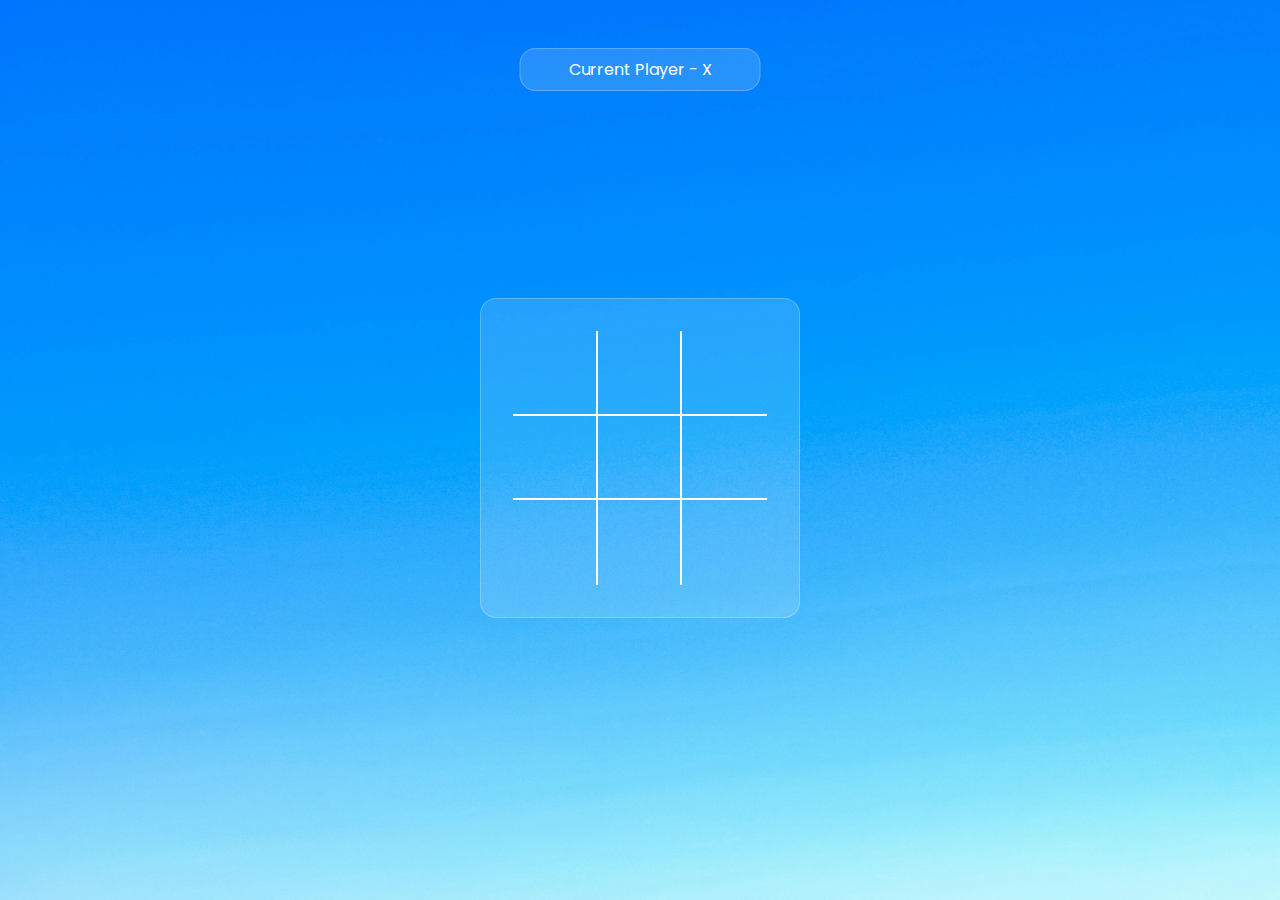
<file: index.html>
<!DOCTYPE html>
<html lang="en">
<head>
    <meta charset="UTF-8">
    <meta name="viewport" content="width=device-width, initial-scale=1.0">
    <title>Tik Tac Toe</title>
    <link rel="stylesheet" href="index.css">
    <!-- google font  -->
    <link rel="preconnect" href="https://fonts.googleapis.com"/>
    <link rel="preconnect" href="https://fonts.gstatic.com" crossorigin/>
    <link 
    href="https://fonts.googleapis.com/css2?family=Poppins:wght@200;300;400;500;600;700&display=swap" rel="stylesheet">
</head>
<body>

<div class="wrapper">

    <p class="game-info"></p>


    <div class="tic-tac-toe">
        
        <div class="box box1"></div>
        <div class="box box2"></div>
        <div class="box box3"></div>
        <div class="box box4"></div>
        <div class="box box5"></div>
        <div class="box box6"></div>
        <div class="box box7"></div>
        <div class="box box8"></div>
        <div class="box box9"></div>

    </div>

<button class="btn">New Game</button>

</div>


    <script src="index.js"></script>
</body>
</html>
</file>
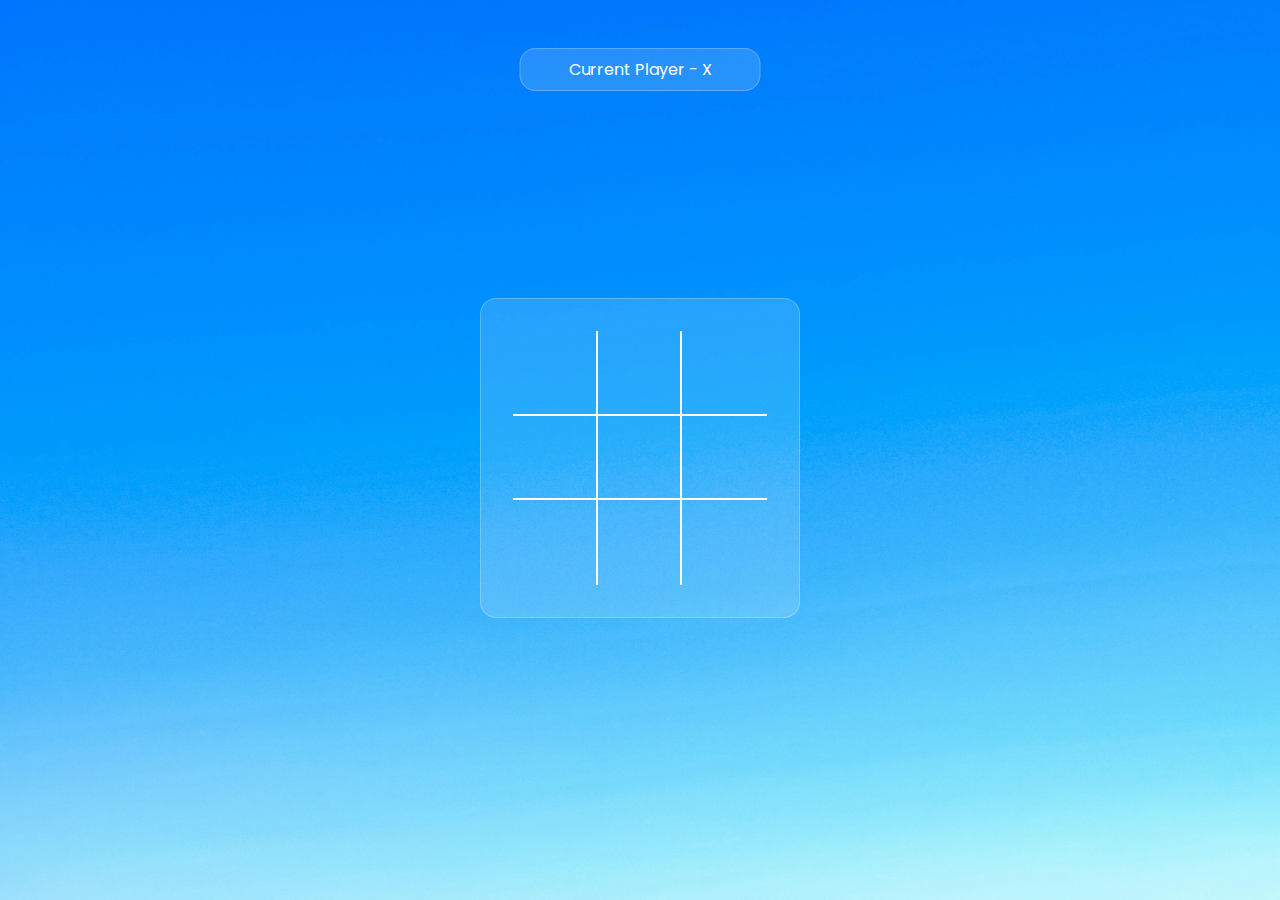
<file: tik_tac_toe.html>
<!DOCTYPE html>
<html lang="en">
<head>
    <meta charset="UTF-8">
    <meta name="viewport" content="width=device-width, initial-scale=1.0">
    <title>Tik Tac Toe</title>
    <link rel="stylesheet" href="index.css">
    <!-- google font  -->
    <link rel="preconnect" href="https://fonts.googleapis.com"/>
    <link rel="preconnect" href="https://fonts.gstatic.com" crossorigin/>
    <link 
    href="https://fonts.googleapis.com/css2?family=Poppins:wght@200;300;400;500;600;700&display=swap" rel="stylesheet">
</head>
<body>

<div class="wrapper">

    <p class="game-info"></p>


    <div class="tic-tac-toe">
        
        <div class="box box1"></div>
        <div class="box box2"></div>
        <div class="box box3"></div>
        <div class="box box4"></div>
        <div class="box box5"></div>
        <div class="box box6"></div>
        <div class="box box7"></div>
        <div class="box box8"></div>
        <div class="box box9"></div>

    </div>

<button class="btn">New Game</button>

</div>


    <script src="index.js"></script>
</body>
</html>
</file>
<file: index.css>
*,*::before,*::after{
    box-sizing: border-box;
    margin: 0;
    padding: 0;
    font-family: 'Poppins', 'sans-serif';
}
.wrapper{
    width: 100vw;
    height: 100vh;
    background-image: url(gradient.jpg);
    background-size: cover;
    background-position: center;
    display: grid;
    place-items: center;

}

.game-info{
    color: white;
    position: absolute;
    top:3rem;
    left: 50%;
    transform: translateX(-50%);
    background-color: rgba(255, 255, 255, 0.15);
    border-radius: 1rem;
    border: 1px solid rgba(255, 255, 255, 0.25);
    padding: 0.5rem 3rem;
    /* text-align: center; */
}

.tic-tac-toe{
    width: 90%;
    max-width: 20rem;
    margin-top: 1rem;
    background-color: rgba(255, 255, 255, 0.15);
    border-radius: 1rem;
    border: 1px solid rgba(255, 255, 255, 0.25);
    padding: 2rem;
    display: grid;
    grid-template-columns: repeat(3,1fr);
    aspect-ratio: 1/1;
}

.box{
    position: relative;
    color: white;
    font-size: xx-large;
    width: 100%;
    aspect-ratio:1/1;
    cursor: pointer;
    display: flex;
    justify-content: center;
    align-items: center;
}

.box1,.box2, .box4, .box5{
    border-bottom: 2px solid white ;
    border-right: 2px solid white ;
} 
.box3, .box6{
    border-bottom: 2px solid white ;
}

.box7, .box8{
    border-right: 2px solid white ;
}

.btn{
    color: white;
    position: absolute;
    bottom:3rem;
    left: 50%;
    transform: translateX(-50%);
    background-color: rgba(255, 255, 255, 0.15);
    border-radius: 1rem;
    border: 1px solid rgba(255, 255, 255, 0.25);
    padding: 0.5rem 2rem;
    text-align: center;
    cursor: pointer;
    display: none;
}

.btn.active{
    display: flex;
}

.win{
    background-color: rgba(0, 255, 0, 0.3);
}
</file>
